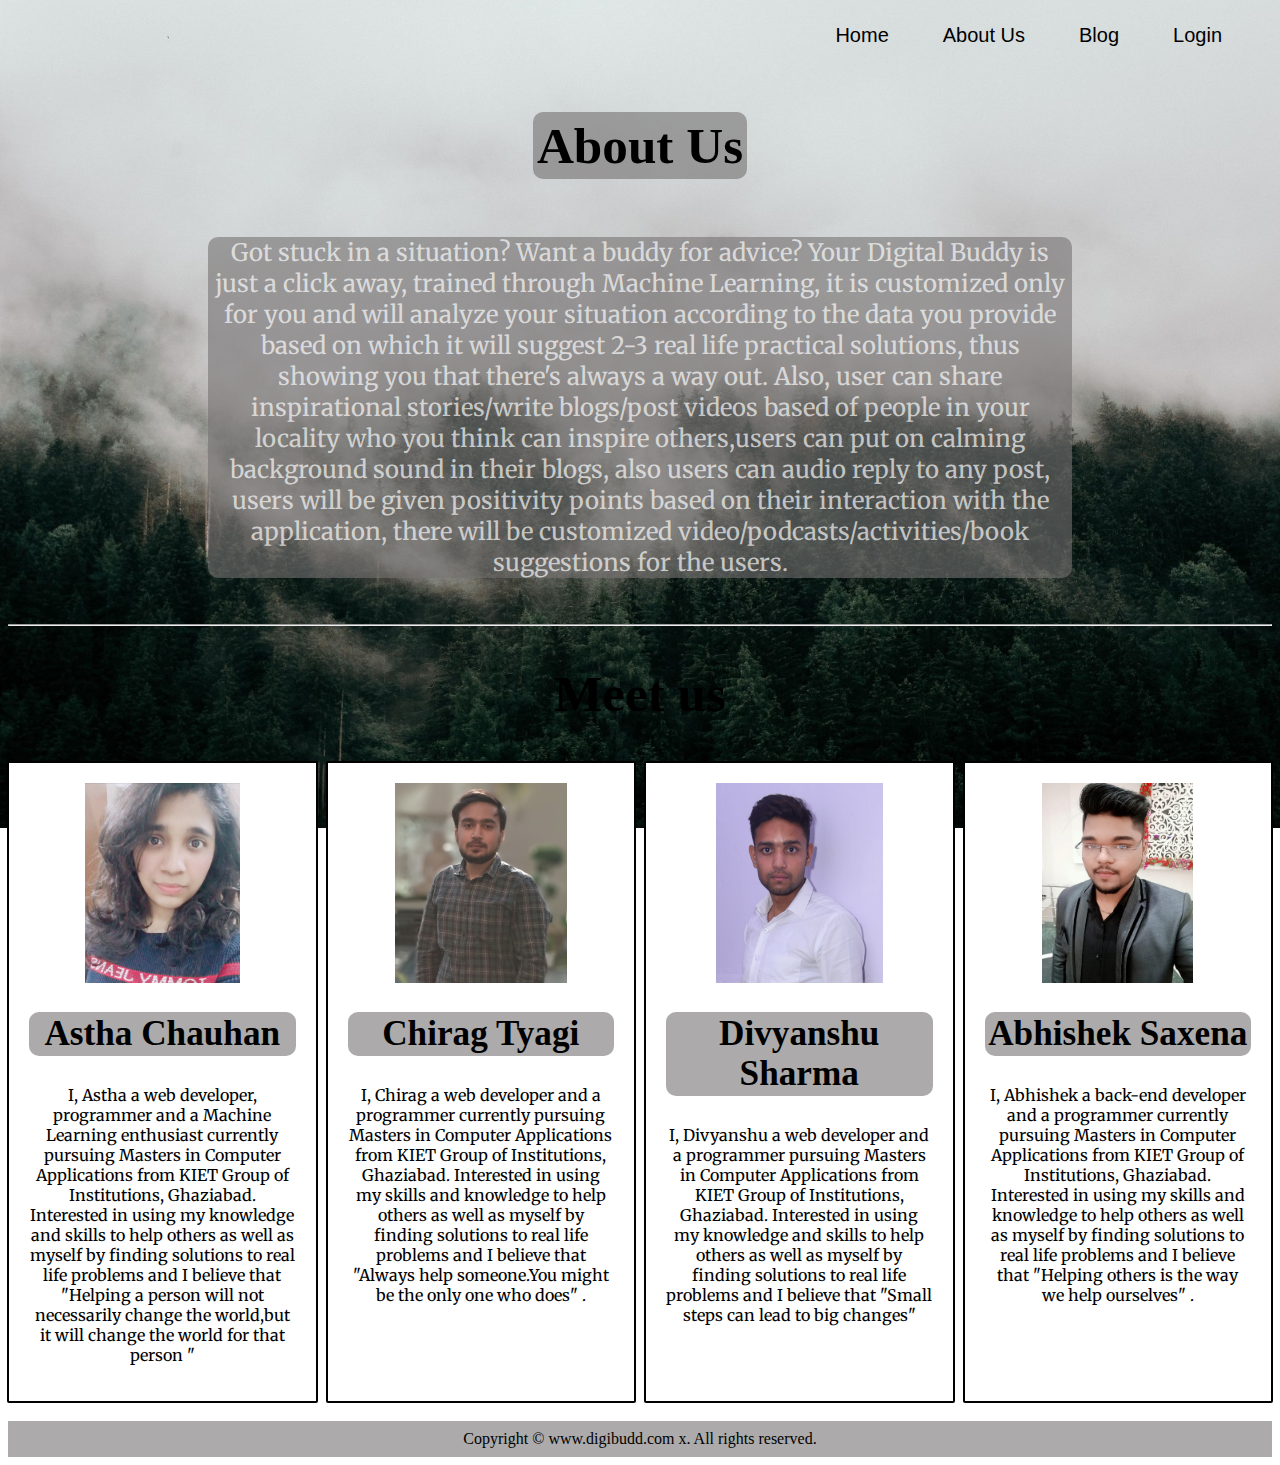
<file: DigiBudd/index.html>
<!DOCTYPE html>
<html lang="en">

<head>
    <meta charset="UTF-8">
    <meta name="viewport" content="width=device-width, initial-scale=1.0">
    <title>DigiBudd </title>
    <link rel="stylesheet" href="style.css">
    <link href="https://fonts.googleapis.com/css2?family=Merriweather&display=swap" rel="stylesheet">
</head>

<body>

    <nav>
        <ul id='MenuItems'>
            <li><a href='home.html'>Home</a></li>
            <li><a href='index.html'>About Us</a></li>
            <li><a href='blog.html'>Blog</a></li>
            <li><a href='login.html'>Login</a></li>

        </ul>
    </nav>
    <!-- <div class="container">
        <div class="box">
            <div class="topnav" id="myTopnav">
                <a href="index.html" class="active">Home</a>
                <a href="about.html">About us </a>
                <a href="Service.html">Blog</a>
                <a href="login.html">Login</a>
            </div>
        </div> -->

    <!-- about us start -->

    <section id="home">
        <h1 class="h-primary1">About Us</h1>
        <p>
            Got stuck in a situation? Want a buddy for advice? Your Digital Buddy is just a click away, trained through Machine Learning, it is customized only for you and will analyze your situation according to the data you provide based on which it will suggest
            2-3 real life practical solutions, thus showing you that there's always a way out. Also, user can share inspirational stories/write blogs/post videos based of people in your locality who you think can inspire others,users can put on calming
            background sound in their blogs, also users can audio reply to any post, users will be given positivity points based on their interaction with the application, there will be customized video/podcasts/activities/book suggestions for the users.
        </p>
    </section>
    <hr>
    <section class="contact-container">
        <h1 class="h-primary11 center">Meet us</h1>
        <div id="contact">
            <div class="box">
                <img src="images/astha.jpg" alt="Astha">
                <h2 class="h-primary2 center">Astha Chauhan</h2>
                <p class="center">I, Astha a web developer, programmer and a Machine Learning enthusiast currently pursuing Masters in Computer Applications from KIET Group of Institutions, Ghaziabad. Interested in using my knowledge and skills to help others as well as
                    myself by finding solutions to real life problems and I believe that "Helping a person will not necessarily change the world,but it will change the world for that person "</p>
            </div>
            <div class="box">
                <img src="images/chirag.png" alt="chirag">
                <h2 class="h-primary2 center">Chirag Tyagi</h2>
                <p class="center">I, Chirag a web developer and a programmer currently pursuing Masters in Computer Applications from KIET Group of Institutions, Ghaziabad. Interested in using my skills and knowledge to help others as well as myself by finding solutions
                    to real life problems and I believe that "Always help someone.You might be the only one who does" .</p>
            </div>
            <div class="box">
                <img src="images/div.jpeg" alt="Divyanshu">
                <h2 class="h-primary2 center">Divyanshu Sharma</h2>
                <p class="center">I, Divyanshu a web developer and a programmer pursuing Masters in Computer Applications from KIET Group of Institutions, Ghaziabad. Interested in using my knowledge and skills to help others as well as myself by finding solutions to real
                    life problems and I believe that "Small steps can lead to big changes"</p>
            </div>
            <div class="box">
                <img src="images/abhi.jpeg" alt="abhishek">
                <h2 class="h-primary2 center">Abhishek Saxena</h2>
                <p class="center">I, Abhishek a back-end developer and a programmer currently pursuing Masters in Computer Applications from KIET Group of Institutions, Ghaziabad. Interested in using my skills and knowledge to help others as well as myself by finding solutions
                    to real life problems and I believe that "Helping others is the way we help ourselves" .</p>
            </div>
        </div>
    </section>
    </div>

    <footer>
        <div class="center">
            Copyright &copy; www.digibudd.com x. All rights reserved.
        </div>
    </footer>
</body>

</html>
</file>
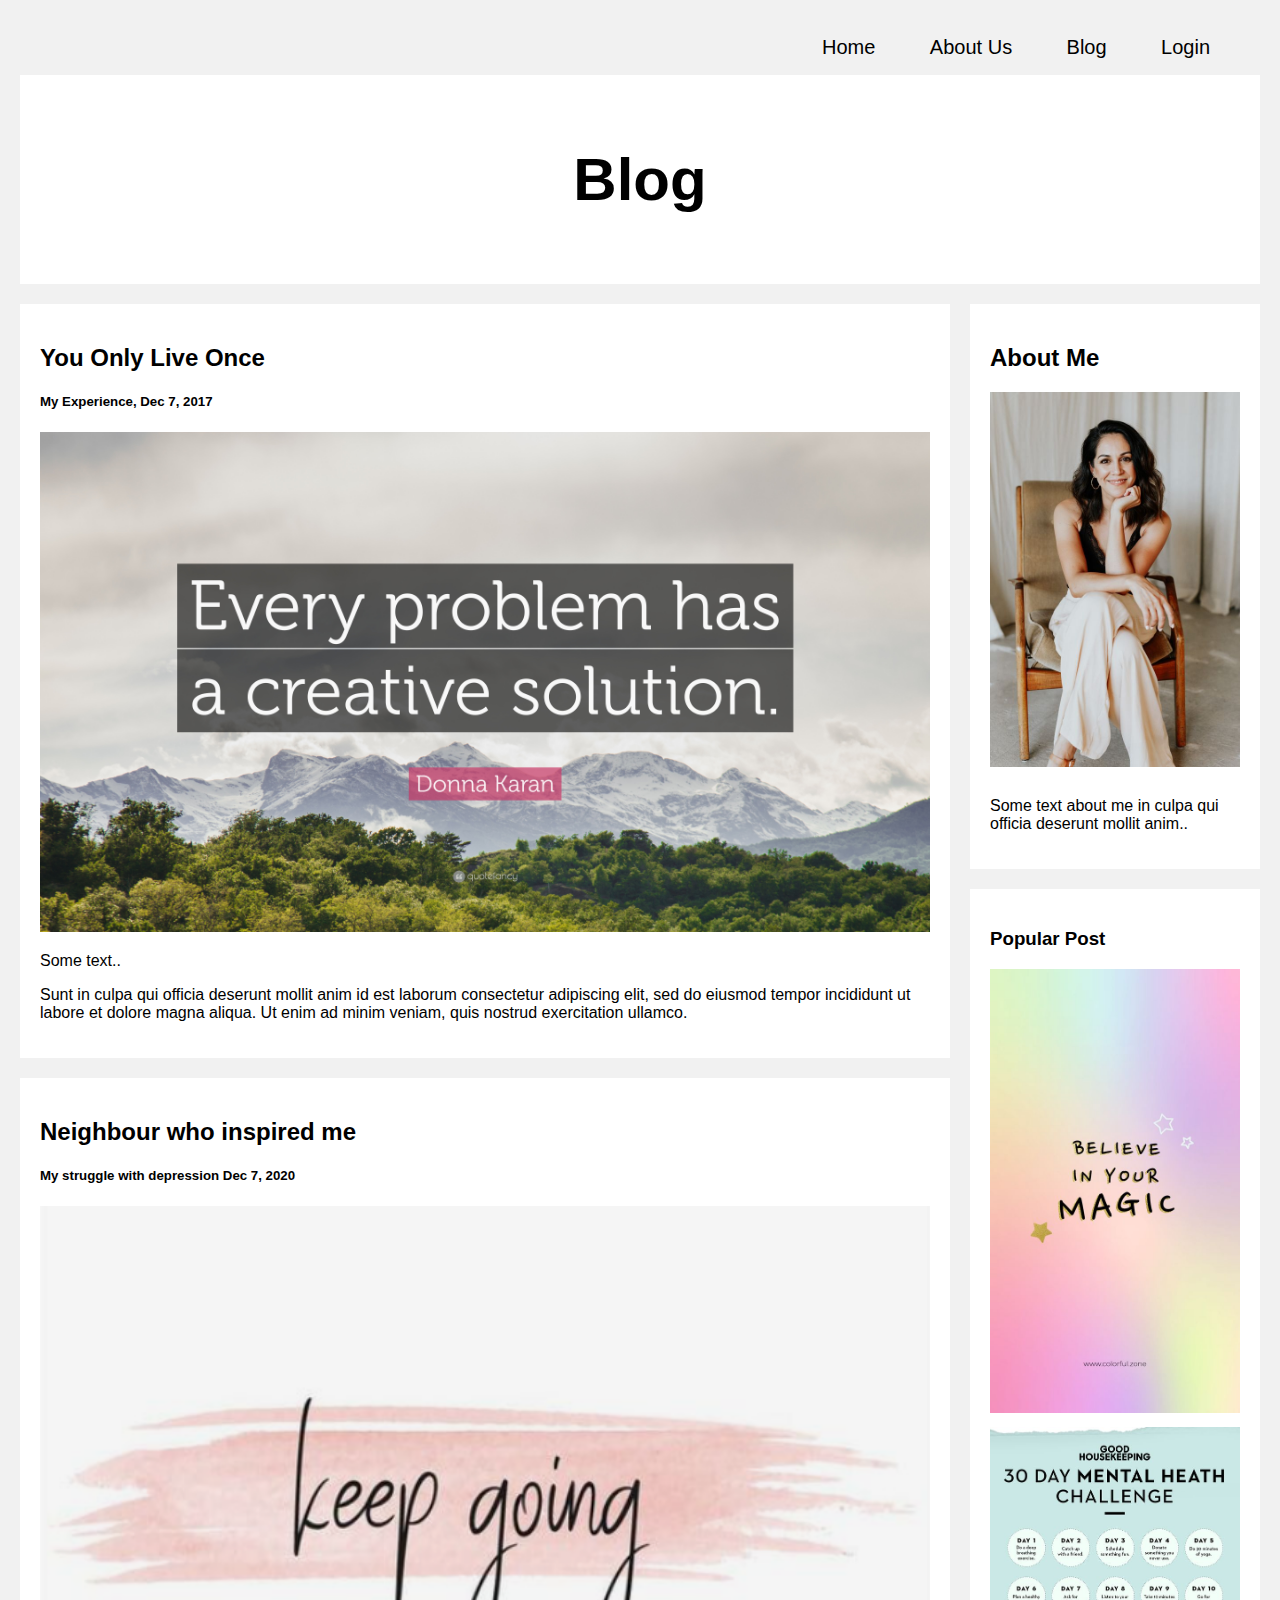
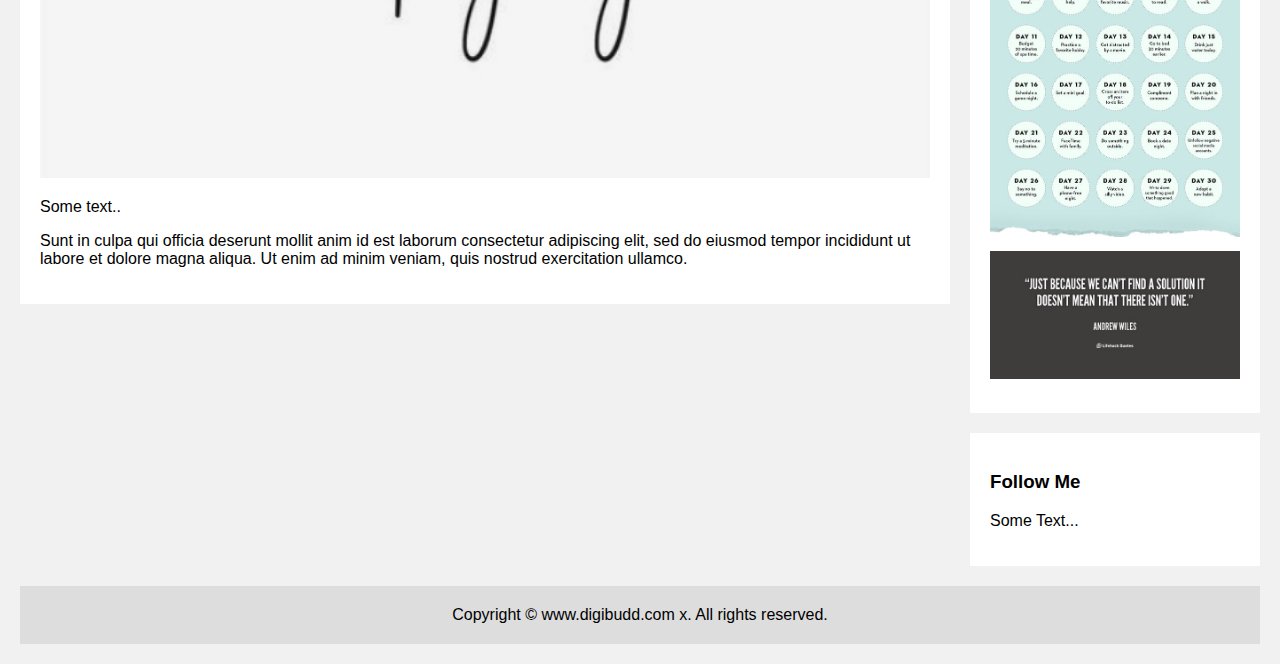
<file: blog.html>
<!DOCTYPE html>
<html>

<head>
    <meta name="viewport" content="width=device-width, initial-scale=1">
    <title>Blog layout</title>
    <link rel="stylesheet" type="text/css" href="blog.css">

    <body>
        <nav>
            <ul id='MenuItems'>
                <li><a href='home.html'>Home</a></li>
                <li><a href='index.html'>About Us</a></li>
                <li><a href='blog.html'>Blog</a></li>
                <li><a href='login.html'>Login</a></li>

            </ul>
        </nav>

        <header>
            <h1>Blog</h1>
        </header>
        <div class="row">
            <div class="left-column">
                <div class="card">
                    <h2>You Only Live Once</h2>
                    <h5>My Experience, Dec 7, 2017</h5>
                    <img src="images/sol.jpg" alt="blog " />
                    <p>Some text..</p>
                    <p>Sunt in culpa qui officia deserunt mollit anim id est laborum consectetur adipiscing elit, sed do eiusmod tempor incididunt ut labore et dolore magna aliqua. Ut enim ad minim veniam, quis nostrud exercitation ullamco.</p>
                </div>
                <div class="card">
                    <h2> Neighbour who inspired me</h2>
                    <h5>My struggle with depression Dec 7, 2020</h5>
                    <img src="images/kg.png" alt="blog " />
                    <p>Some text..</p>
                    <p>Sunt in culpa qui officia deserunt mollit anim id est laborum consectetur adipiscing elit, sed do eiusmod tempor incididunt ut labore et dolore magna aliqua. Ut enim ad minim veniam, quis nostrud exercitation ullamco.</p>
                </div>
            </div>

            <div class="right-column">
                <div class="card">
                    <h2>About Me</h2>
                    <img src="images/person.jpg" alt="me" />
                    <p>Some text about me in culpa qui officia deserunt mollit anim..</p>
                </div>
                <div class="card">
                    <h3>Popular Post</h3>
                    <img src="images/believe.jpg" alt="popular" />
                    <img src="images/30.jpg" alt="popular" />
                    <img src="images/soln.jpg" alt="popular" />
                </div>
                <div class="card">
                    <h3>Follow Me</h3>



                    <p>Some Text...</p>
                </div>
            </div>
        </div>

        <footer>
            <div class="center">
                Copyright &copy; www.digibudd.com x. All rights reserved.
            </div>
        </footer>

    </body>
</head>
</file>
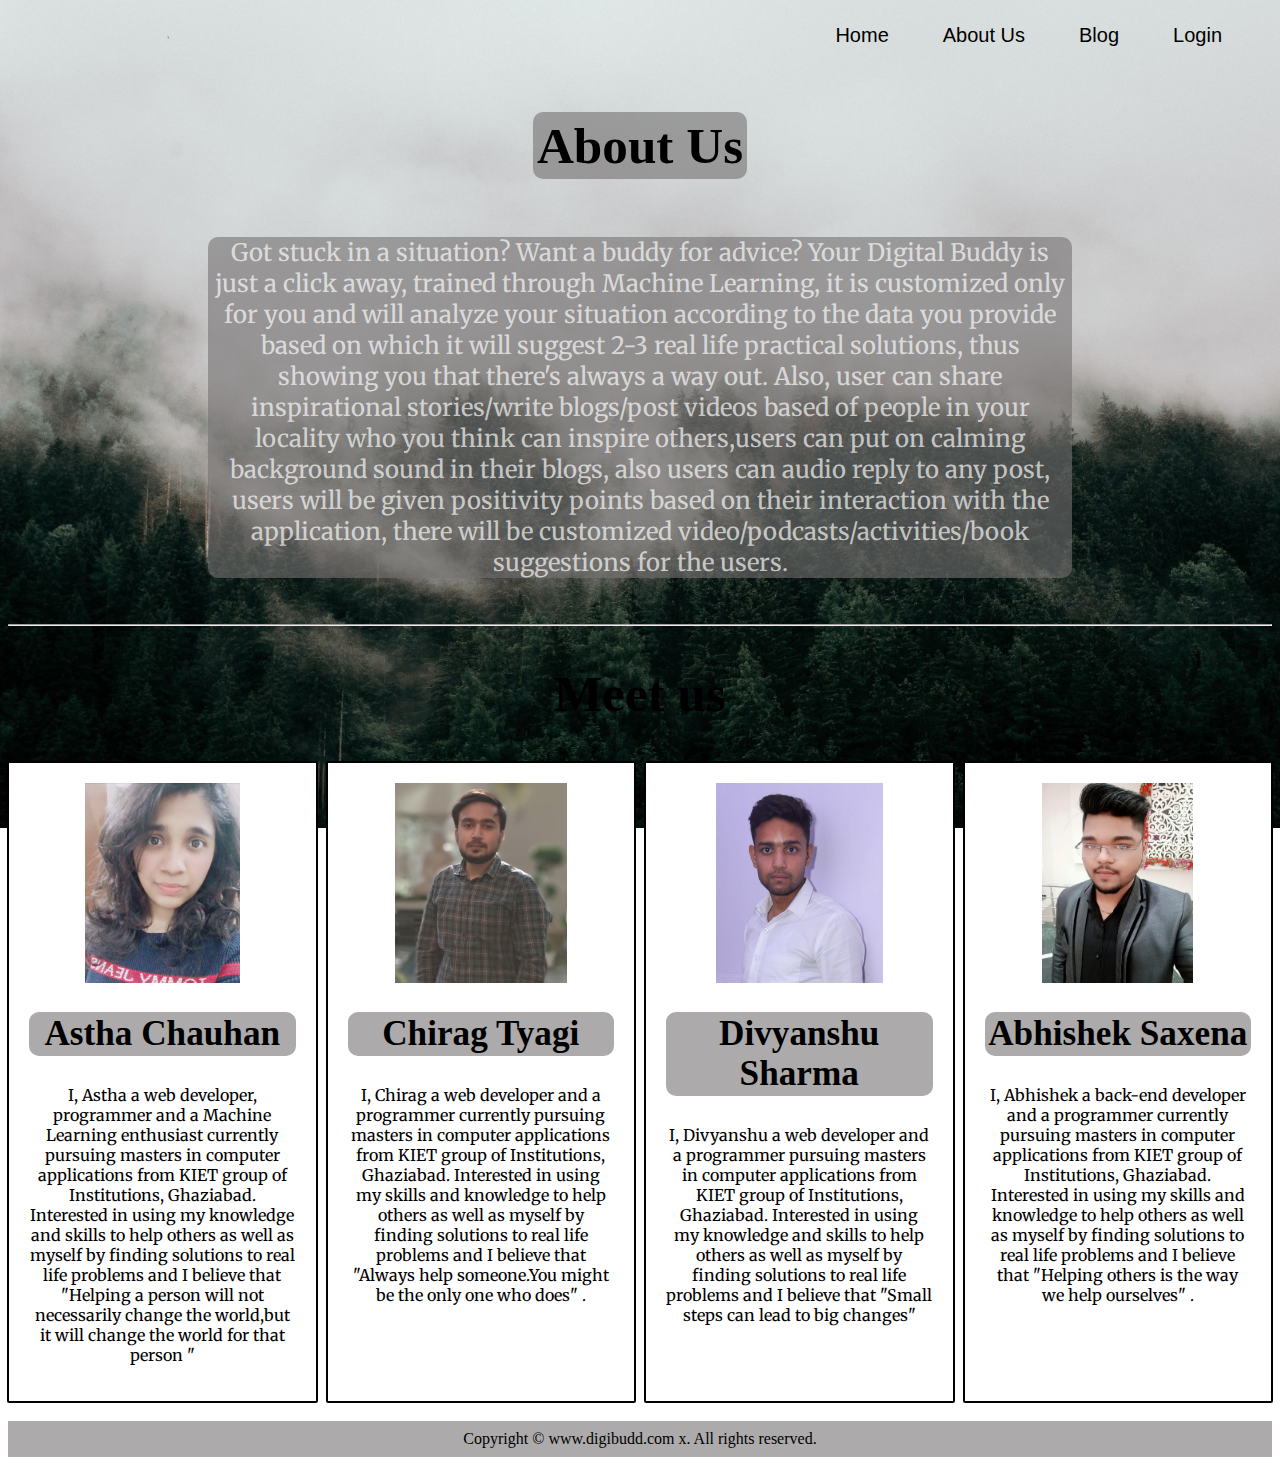
<file: index3.html>
<!DOCTYPE html>
<html lang="en">

<head>
    <meta charset="UTF-8">
    <meta name="viewport" content="width=device-width, initial-scale=1.0">
    <title>DigiBudd </title>
    <link rel="stylesheet" href="style.css">
    <link href="https://fonts.googleapis.com/css2?family=Merriweather&display=swap" rel="stylesheet">
</head>

<body>

    <nav>
        <ul id='MenuItems'>
            <li><a href='index4.html'>Home</a></li>
            <li><a href='index.html'>About Us</a></li>
            <li><a href='blog.html'>Blog</a></li>
            <li><a href='index3.html'>Login</a></li>

        </ul>
    </nav>
    <!-- <div class="container">
        <div class="box">
            <div class="topnav" id="myTopnav">
                <a href="index.html" class="active">Home</a>
                <a href="about.html">About us </a>
                <a href="Service.html">Blog</a>
                <a href="login.html">Login</a>
            </div>
        </div> -->

    <!-- about us start -->

    <section id="home">
        <h1 class="h-primary1">About Us</h1>
        <p>
            Got stuck in a situation? Want a buddy for advice? Your Digital Buddy is just a click away, trained through Machine Learning, it is customized only for you and will analyze your situation according to the data you provide based on which it will suggest
            2-3 real life practical solutions, thus showing you that there's always a way out. Also, user can share inspirational stories/write blogs/post videos based of people in your locality who you think can inspire others,users can put on calming
            background sound in their blogs, also users can audio reply to any post, users will be given positivity points based on their interaction with the application, there will be customized video/podcasts/activities/book suggestions for the users.
        </p>
    </section>
    <hr>
    <section class="contact-container">
        <h1 class="h-primary11 center">Meet us</h1>
        <div id="contact">
            <div class="box">
                <img src="images/astha.jpg" alt="Astha">
                <h2 class="h-primary2 center">Astha Chauhan</h2>
                <p class="center">I, Astha a web developer, programmer and a Machine Learning enthusiast currently pursuing masters in computer applications from KIET group of Institutions, Ghaziabad. Interested in using my knowledge and skills to help others as well as
                    myself by finding solutions to real life problems and I believe that "Helping a person will not necessarily change the world,but it will change the world for that person "</p>
            </div>
            <div class="box">
                <img src="images/chirag.png" alt="chirag">
                <h2 class="h-primary2 center">Chirag Tyagi</h2>
                <p class="center">I, Chirag a web developer and a programmer currently pursuing masters in computer applications from KIET group of Institutions, Ghaziabad. Interested in using my skills and knowledge to help others as well as myself by finding solutions
                    to real life problems and I believe that "Always help someone.You might be the only one who does" .</p>
            </div>
            <div class="box">
                <img src="images/div.jpeg" alt="Divyanshu">
                <h2 class="h-primary2 center">Divyanshu Sharma</h2>
                <p class="center">I, Divyanshu a web developer and a programmer pursuing masters in computer applications from KIET group of Institutions, Ghaziabad. Interested in using my knowledge and skills to help others as well as myself by finding solutions to real
                    life problems and I believe that "Small steps can lead to big changes"</p>
            </div>
            <div class="box">
                <img src="images/abhi.jpeg" alt="abhishek">
                <h2 class="h-primary2 center">Abhishek Saxena</h2>
                <p class="center">I, Abhishek a back-end developer and a programmer currently pursuing masters in computer applications from KIET group of Institutions, Ghaziabad. Interested in using my skills and knowledge to help others as well as myself by finding solutions
                    to real life problems and I believe that "Helping others is the way we help ourselves" .</p>
            </div>
        </div>
    </section>
    </div>

    <footer>
        <div class="center">
            Copyright &copy; www.digibudd.com x. All rights reserved.
        </div>
    </footer>
</body>

</html>
</file>
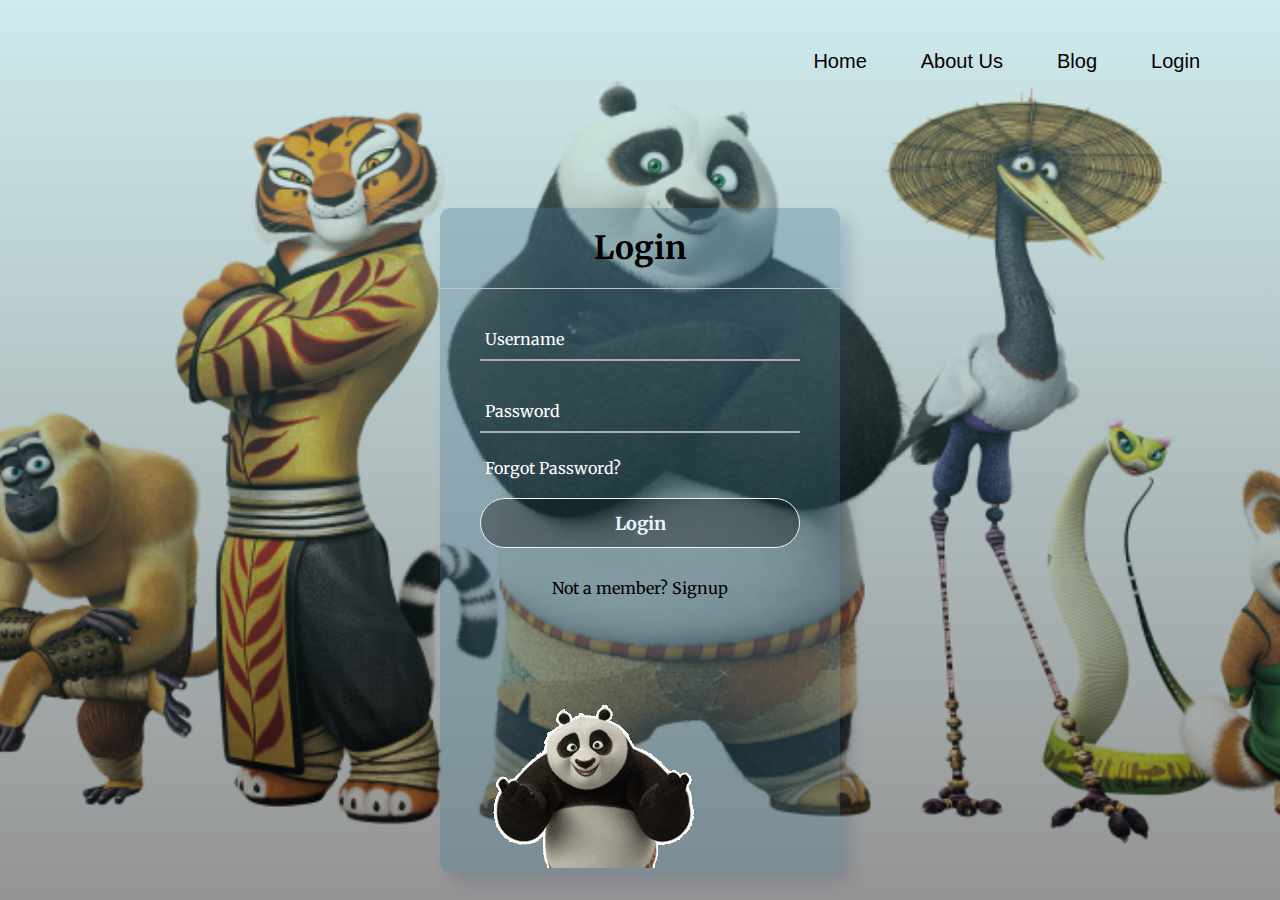
<file: login.html>
<!DOCTYPE html>

<html lang="en" dir="ltr">

<head>
    <meta charset="utf-8">
    <title>Animated Login Form </title>
    <link rel="stylesheet" href="login.css">
    <link href="https://fonts.googleapis.com/css2?family=Merriweather&display=swap" rel="stylesheet">

    <body>

        <div class="full-page">
            <div class="navbar">
                <div>
                    <h1>
                        <a href='website.html'>

                </div>
                <nav>
                    <ul id='MenuItems'>
                        <li><a href='home.html'>Home</a></li>
                        <li><a href='index.html'>About Us</a></li>
                        <li><a href='blog.html'>Blog</a></li>
                        <li><a href='login.html'>Login</a></li>

                    </ul>
                </nav>
            </div>
            <div class="center">
                <h1>Login</h1>
                <form method="post">
                    <div class="txt_field">
                        <input type="text" required>
                        <span></span>
                        <label>Username</label>
                    </div>
                    <div class="txt_field">
                        <input type="password" required>
                        <span></span>
                        <label>Password</label>
                    </div>
                    <div class="pass">Forgot Password?</div>
                    <input type="submit" value="Login">
                    <div class="signup_link">
                        Not a member? <a href="#">Signup</a>
                    </div>
                    <img src="images/pandu.gif">
                </form>
            </div>


    </body>

</html>
</file>
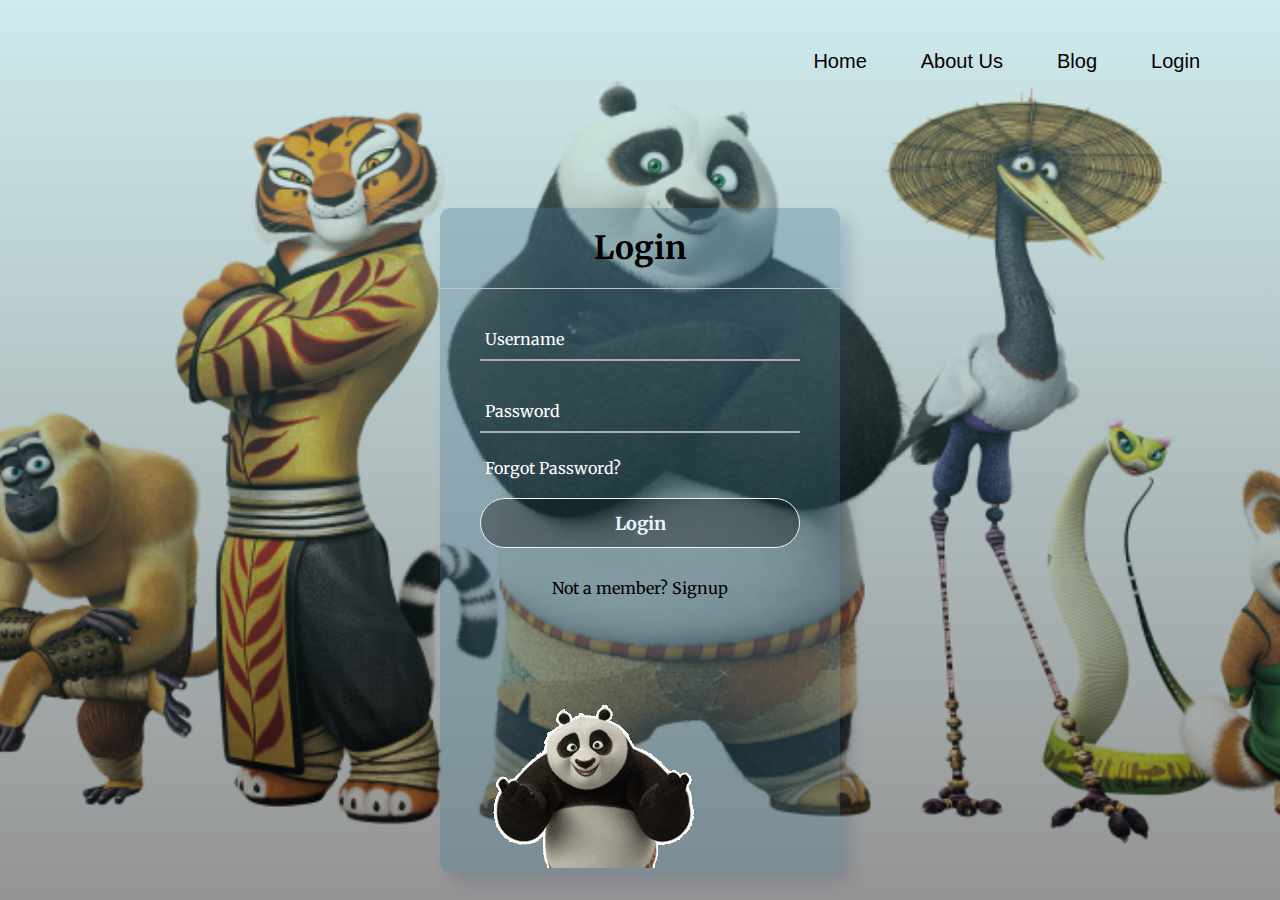
<file: DigiBudd/login.html>
<!DOCTYPE html>

<html lang="en" dir="ltr">

<head>
    <meta charset="utf-8">
    <title>Animated Login Form </title>
    <link rel="stylesheet" href="login.css">
    <link href="https://fonts.googleapis.com/css2?family=Merriweather&display=swap" rel="stylesheet">

    <body>

        <div class="full-page">
            <div class="navbar">
                <div>
                    <h1>
                        <a href='website.html'>

                </div>
                <nav>
                    <ul id='MenuItems'>
                        <li><a href='index4.html'>Home</a></li>
                        <li><a href='index.html'>About Us</a></li>
                        <li><a href='blog.html'>Blog</a></li>
                        <li><a href='index3.html'>Login</a></li>

                    </ul>
                </nav>
            </div>
            <div class="center">
                <h1>Login</h1>
                <form method="post">
                    <div class="txt_field">
                        <input type="text" required>
                        <span></span>
                        <label>Username</label>
                    </div>
                    <div class="txt_field">
                        <input type="password" required>
                        <span></span>
                        <label>Password</label>
                    </div>
                    <div class="pass">Forgot Password?</div>
                    <input type="submit" value="Login">
                    <div class="signup_link">
                        Not a member? <a href="#">Signup</a>
                    </div>
                    <img src="images/pandu.gif">
                </form>
            </div>


    </body>

</html>
</file>
<file: DigiBudd/style.css>
.container {
    width: 1476px;
    margin: 0px auto;
}

.box {
    width: 100%;
    min-height: 100px;
    height: auto;
}


/* home section */

#home {
    display: flex;
    flex-direction: column;
    padding: 3px 200px;
    height: 547px;
    justify-content: center;
    align-items: center;
}

#home::before {
    content: "";
    background: url('images/mt.jpg') no-repeat center center/cover;
    position: absolute;
    top: 0px;
    left: 0px;
    height: 92%;
    /*image height*/
    width: 100%;
    z-index: -1;
    opacity: 1;
}


/*  For heading tags */

#home h1 {
    text-align: center;
    color: rgb(0, 0, 0);
}

#home h4 {
    text-align: center;
    color: black;
    font-family: 'Merriweather', serif;
}


/* For paragraphs */

#home p {
    text-align: center;
    color: rgba(255, 255, 255, 0.678);
    font-size: 1.5rem;
    font-family: 'Merriweather', serif;
    background: rgba(116, 114, 114, 0.6);
    border-radius: 10px;
}


/* contact-section */

#contact {
    margin: -5px;
    display: flex;
}

#contact .box {
    border: 2px solid black;
    padding: 20px;
    margin: 4px 4px;
    margin-bottom: 23px;
    border-radius: 2px;
    background: #ffffff;
}

#contact .box img {
    height: 200px;
    border: 100px;
    margin: auto;
    display: block;
}

#contact .box p {
    font-family: 'Merriweather', serif;
    font-family: 'Merriweather', serif;
}


/* footer section */

footer {
    background-color: rgba(116, 114, 114, 0.6);
    color: black;
    padding: 9px 9px;
}


/* utility class */

.h-primary1 {
    font-size: 3.2rem;
    padding: 4px;
    font-family: 'Bebas Neue', cursive;
    background: rgba(116, 114, 114, 0.6);
    border-radius: 10px;
}

.h-primary2 {
    font-size: 2.2rem;
    padding: 2px;
    font-family: 'Bebas Neue', cursive;
    background: rgba(116, 114, 114, 0.6);
    border-radius: 10px;
}

.h-primary11 {
    font-size: 3.2rem;
    padding: 4px;
    font-family: 'Bebas Neue', cursive;
    color: rgb(0, 0, 0);
}

.center {
    text-align: center;
}


/*Nav section*/

.navbar {
    display: flex;
    align-items: center;
    padding: 20px;
    padding-left: 30px;
    padding-right: 50px;
    padding-top: 70px;
}

nav {
    flex: 1;
    text-align: right;
}

nav ul {
    display: inline-block;
    list-style: none;
}

nav ul li {
    display: inline-block;
    margin-right: 50px;
}

nav ul li a {
    text-decoration: none;
    font-size: 20px;
    color: rgb(0, 0, 0);
    font-family: sans-serif;
}

nav ul li button {
    font-size: 20px;
    color: rgb(255, 255, 255);
    outline: none;
    border: none;
    background: transparent;
    cursor: pointer;
    font-family: sans-serif;
}

nav ul li button:hover {
    color: rgba(0, 183, 255, 0.527);
}

nav ul li a:hover {
    color: rgba(0, 183, 255, 0.527);
}
</file>
<file: blog.css>
body {
    font-family: Arial;
    margin: 0;
    padding: 20px;
    background-color: #f1f1f1;
}

* {
    box-sizing: border-box;
}

.row:after {
    content: '';
    display: table;
    clear: both;
}

header {
    background-color: #ffffff;
    padding: 30px;
}

header h1 {
    text-align: center;
    font-size: 60px;
    color: #000000;
    margin: 1.5 0px;
}

h2 {
    color: #000000;
    margin: 1.5 0px;
}

.left-column {
    float: left;
    width: 75%;
}

.right-column {
    width: 25%;
    float: right;
    padding-left: 20px;
}

.card {
    padding: 20px;
    background-color: #ffffff;
    margin-top: 20px;
}

.card img {
    width: 100%;
}

.right-column .card img {
    margin-bottom: 10px;
}

footer {
    background-color: #dddddd;
    padding: 20px;
    text-align: center;
    margin-top: 20px;
}


/*responsive */

@media(max-width:800px) {
    .left-column,
    .right-column {
        width: 100%;
        padding: 0px;
    }
}

.navbar {
    display: flex;
    align-items: center;
    padding: 20px;
    padding-left: 50px;
    padding-right: 30px;
    padding-top: 50px;
}

nav {
    flex: 1;
    text-align: right;
}

nav ul {
    display: inline-block;
    list-style: none;
}

nav ul li {
    display: inline-block;
    margin-right: 50px;
}

nav ul li a {
    text-decoration: none;
    font-size: 20px;
    color: rgb(0, 0, 0);
    font-family: sans-serif;
}

nav ul li button {
    font-size: 20px;
    color: white;
    outline: none;
    border: none;
    background: transparent;
    cursor: pointer;
    font-family: sans-serif;
}

nav ul li button:hover {
    color: rgba(0, 183, 255, 0.527);
}

nav ul li a:hover {
    color: rgba(0, 183, 255, 0.527);
}
</file>
<file: style.css>
.container {
    width: 1476px;
    margin: 0px auto;
}

.box {
    width: 100%;
    min-height: 100px;
    height: auto;
}


/* home section */

#home {
    display: flex;
    flex-direction: column;
    padding: 3px 200px;
    height: 547px;
    justify-content: center;
    align-items: center;
}

#home::before {
    content: "";
    background: url('images/mt.jpg') no-repeat center center/cover;
    position: absolute;
    top: 0px;
    left: 0px;
    height: 92%;
    /*image height*/
    width: 100%;
    z-index: -1;
    opacity: 1;
}


/*  For heading tags */

#home h1 {
    text-align: center;
    color: rgb(0, 0, 0);
}

#home h4 {
    text-align: center;
    color: black;
    font-family: 'Merriweather', serif;
}


/* For paragraphs */

#home p {
    text-align: center;
    color: rgba(255, 255, 255, 0.678);
    font-size: 1.5rem;
    font-family: 'Merriweather', serif;
    background: rgba(116, 114, 114, 0.6);
    border-radius: 10px;
}


/* contact-section */

#contact {
    margin: -5px;
    display: flex;
}

#contact .box {
    border: 2px solid black;
    padding: 20px;
    margin: 4px 4px;
    margin-bottom: 23px;
    border-radius: 2px;
    background: #ffffff;
}

#contact .box img {
    height: 200px;
    border: 100px;
    margin: auto;
    display: block;
}

#contact .box p {
    font-family: 'Merriweather', serif;
    font-family: 'Merriweather', serif;
}


/* footer section */

footer {
    background-color: rgba(116, 114, 114, 0.6);
    color: black;
    padding: 9px 9px;
}


/* utility class */

.h-primary1 {
    font-size: 3.2rem;
    padding: 4px;
    font-family: 'Bebas Neue', cursive;
    background: rgba(116, 114, 114, 0.6);
    border-radius: 10px;
}

.h-primary2 {
    font-size: 2.2rem;
    padding: 2px;
    font-family: 'Bebas Neue', cursive;
    background: rgba(116, 114, 114, 0.6);
    border-radius: 10px;
}

.h-primary11 {
    font-size: 3.2rem;
    padding: 4px;
    font-family: 'Bebas Neue', cursive;
    color: rgb(0, 0, 0);
}

.center {
    text-align: center;
}


/*Nav section*/

.navbar {
    display: flex;
    align-items: center;
    padding: 20px;
    padding-left: 30px;
    padding-right: 50px;
    padding-top: 70px;
}

nav {
    flex: 1;
    text-align: right;
}

nav ul {
    display: inline-block;
    list-style: none;
}

nav ul li {
    display: inline-block;
    margin-right: 50px;
}

nav ul li a {
    text-decoration: none;
    font-size: 20px;
    color: rgb(0, 0, 0);
    font-family: sans-serif;
}

nav ul li button {
    font-size: 20px;
    color: rgb(255, 255, 255);
    outline: none;
    border: none;
    background: transparent;
    cursor: pointer;
    font-family: sans-serif;
}

nav ul li button:hover {
    color: rgba(0, 183, 255, 0.527);
}

nav ul li a:hover {
    color: rgba(0, 183, 255, 0.527);
}
</file>
<file: login.css>
* {
    margin: 0;
    padding: 0;
    box-sizing: border-box;
    font-family: 'Merriweather', serif;
}

body {
    margin: 0;
    padding: 0;
    background: linear-gradient(120deg, #297fb979, #a353c5);
    height: 100vh;
    overflow: hidden;
}

.center {
    position: absolute;
    top: 60%;
    left: 50%;
    transform: translate(-50%, -50%);
    width: 400px;
    border-radius: 10px;
    box-shadow: 10px 10px 15px rgba(16, 38, 97, 0.158);
    background: rgba(68, 121, 146, 0.322);
}

.center h1 {
    text-align: center;
    padding: 20px 0;
    border-bottom: 1px solid silver;
}

.center form {
    padding: 0 40px;
    box-sizing: border-box;
}

form .txt_field {
    position: relative;
    border-bottom: 2px solid #adadad;
    margin: 30px 0;
}

.txt_field input {
    width: 100%;
    padding: 0 5px;
    height: 40px;
    font-size: 16px;
    border: none;
    background: none;
    outline: none;
}

.txt_field label {
    position: absolute;
    top: 50%;
    left: 5px;
    color: white;
    transform: translateY(-50%);
    font-size: 16px;
    pointer-events: none;
    transition: .5s;
}

.txt_field span::before {
    content: '';
    position: absolute;
    top: 40px;
    left: 0;
    width: 0%;
    height: 2px;
    background: white;
    transition: .5s;
}

.txt_field input:focus~label,
.txt_field input:valid~label {
    top: -5px;
    color: #26a6d96b;
}

.txt_field input:focus~span::before,
.txt_field input:valid~span::before {
    width: 100%;
}

.pass {
    margin: -5px 0 20px 5px;
    color: white;
    cursor: pointer;
}

.pass:hover {
    text-decoration: underline;
}

input[type="submit"] {
    width: 100%;
    height: 50px;
    border: 1px solid;
    background: rgba(0, 0, 0, 0.342);
    border-radius: 25px;
    font-size: 18px;
    color: #e9f4fb;
    font-weight: 700;
    cursor: pointer;
    outline: none;
}

input[type="submit"]:hover {
    border-color: #43bda838;
    transition: .5s;
}

.signup_link {
    margin: 30px 0;
    text-align: center;
    font-size: 16px;
    color: #000000;
}

.signup_link a {
    color: hsl(0, 0%, 0%);
    text-decoration: none;
}

.signup_link a:hover {
    text-decoration: underline;
}

.full-page {
    height: 100%;
    width: 100%;
    background-image: linear-gradient(rgba(107, 205, 212, 0.295), rgba(0, 0, 0, 0.4)), url(images/kf.png);
    background-position: center;
    background-size: cover;
    position: absolute;
}

.navbar {
    display: flex;
    align-items: center;
    padding: 20px;
    padding-left: 50px;
    padding-right: 30px;
    padding-top: 50px;
}

nav {
    flex: 1;
    text-align: right;
}

nav ul {
    display: inline-block;
    list-style: none;
}

nav ul li {
    display: inline-block;
    margin-right: 50px;
}

nav ul li a {
    text-decoration: none;
    font-size: 20px;
    color: rgb(0, 0, 0);
    font-family: sans-serif;
}

nav ul li button {
    font-size: 20px;
    color: white;
    outline: none;
    border: none;
    background: transparent;
    cursor: pointer;
    font-family: sans-serif;
}

nav ul li button:hover {
    color: rgba(0, 183, 255, 0.527);
}

nav ul li a:hover {
    color: rgba(0, 183, 255, 0.527);
}
</file>
<file: DigiBudd/login.css>
* {
    margin: 0;
    padding: 0;
    box-sizing: border-box;
    font-family: 'Merriweather', serif;
}

body {
    margin: 0;
    padding: 0;
    background: linear-gradient(120deg, #297fb979, #a353c5);
    height: 100vh;
    overflow: hidden;
}

.center {
    position: absolute;
    top: 60%;
    left: 50%;
    transform: translate(-50%, -50%);
    width: 400px;
    border-radius: 10px;
    box-shadow: 10px 10px 15px rgba(16, 38, 97, 0.158);
    background: rgba(68, 121, 146, 0.322);
}

.center h1 {
    text-align: center;
    padding: 20px 0;
    border-bottom: 1px solid silver;
}

.center form {
    padding: 0 40px;
    box-sizing: border-box;
}

form .txt_field {
    position: relative;
    border-bottom: 2px solid #adadad;
    margin: 30px 0;
}

.txt_field input {
    width: 100%;
    padding: 0 5px;
    height: 40px;
    font-size: 16px;
    border: none;
    background: none;
    outline: none;
}

.txt_field label {
    position: absolute;
    top: 50%;
    left: 5px;
    color: white;
    transform: translateY(-50%);
    font-size: 16px;
    pointer-events: none;
    transition: .5s;
}

.txt_field span::before {
    content: '';
    position: absolute;
    top: 40px;
    left: 0;
    width: 0%;
    height: 2px;
    background: white;
    transition: .5s;
}

.txt_field input:focus~label,
.txt_field input:valid~label {
    top: -5px;
    color: #26a6d96b;
}

.txt_field input:focus~span::before,
.txt_field input:valid~span::before {
    width: 100%;
}

.pass {
    margin: -5px 0 20px 5px;
    color: white;
    cursor: pointer;
}

.pass:hover {
    text-decoration: underline;
}

input[type="submit"] {
    width: 100%;
    height: 50px;
    border: 1px solid;
    background: rgba(0, 0, 0, 0.342);
    border-radius: 25px;
    font-size: 18px;
    color: #e9f4fb;
    font-weight: 700;
    cursor: pointer;
    outline: none;
}

input[type="submit"]:hover {
    border-color: #43bda838;
    transition: .5s;
}

.signup_link {
    margin: 30px 0;
    text-align: center;
    font-size: 16px;
    color: #000000;
}

.signup_link a {
    color: hsl(0, 0%, 0%);
    text-decoration: none;
}

.signup_link a:hover {
    text-decoration: underline;
}

.full-page {
    height: 100%;
    width: 100%;
    background-image: linear-gradient(rgba(107, 205, 212, 0.295), rgba(0, 0, 0, 0.4)), url(images/kf.png);
    background-position: center;
    background-size: cover;
    position: absolute;
}

.navbar {
    display: flex;
    align-items: center;
    padding: 20px;
    padding-left: 50px;
    padding-right: 30px;
    padding-top: 50px;
}

nav {
    flex: 1;
    text-align: right;
}

nav ul {
    display: inline-block;
    list-style: none;
}

nav ul li {
    display: inline-block;
    margin-right: 50px;
}

nav ul li a {
    text-decoration: none;
    font-size: 20px;
    color: rgb(0, 0, 0);
    font-family: sans-serif;
}

nav ul li button {
    font-size: 20px;
    color: white;
    outline: none;
    border: none;
    background: transparent;
    cursor: pointer;
    font-family: sans-serif;
}

nav ul li button:hover {
    color: rgba(0, 183, 255, 0.527);
}

nav ul li a:hover {
    color: rgba(0, 183, 255, 0.527);
}
</file>
